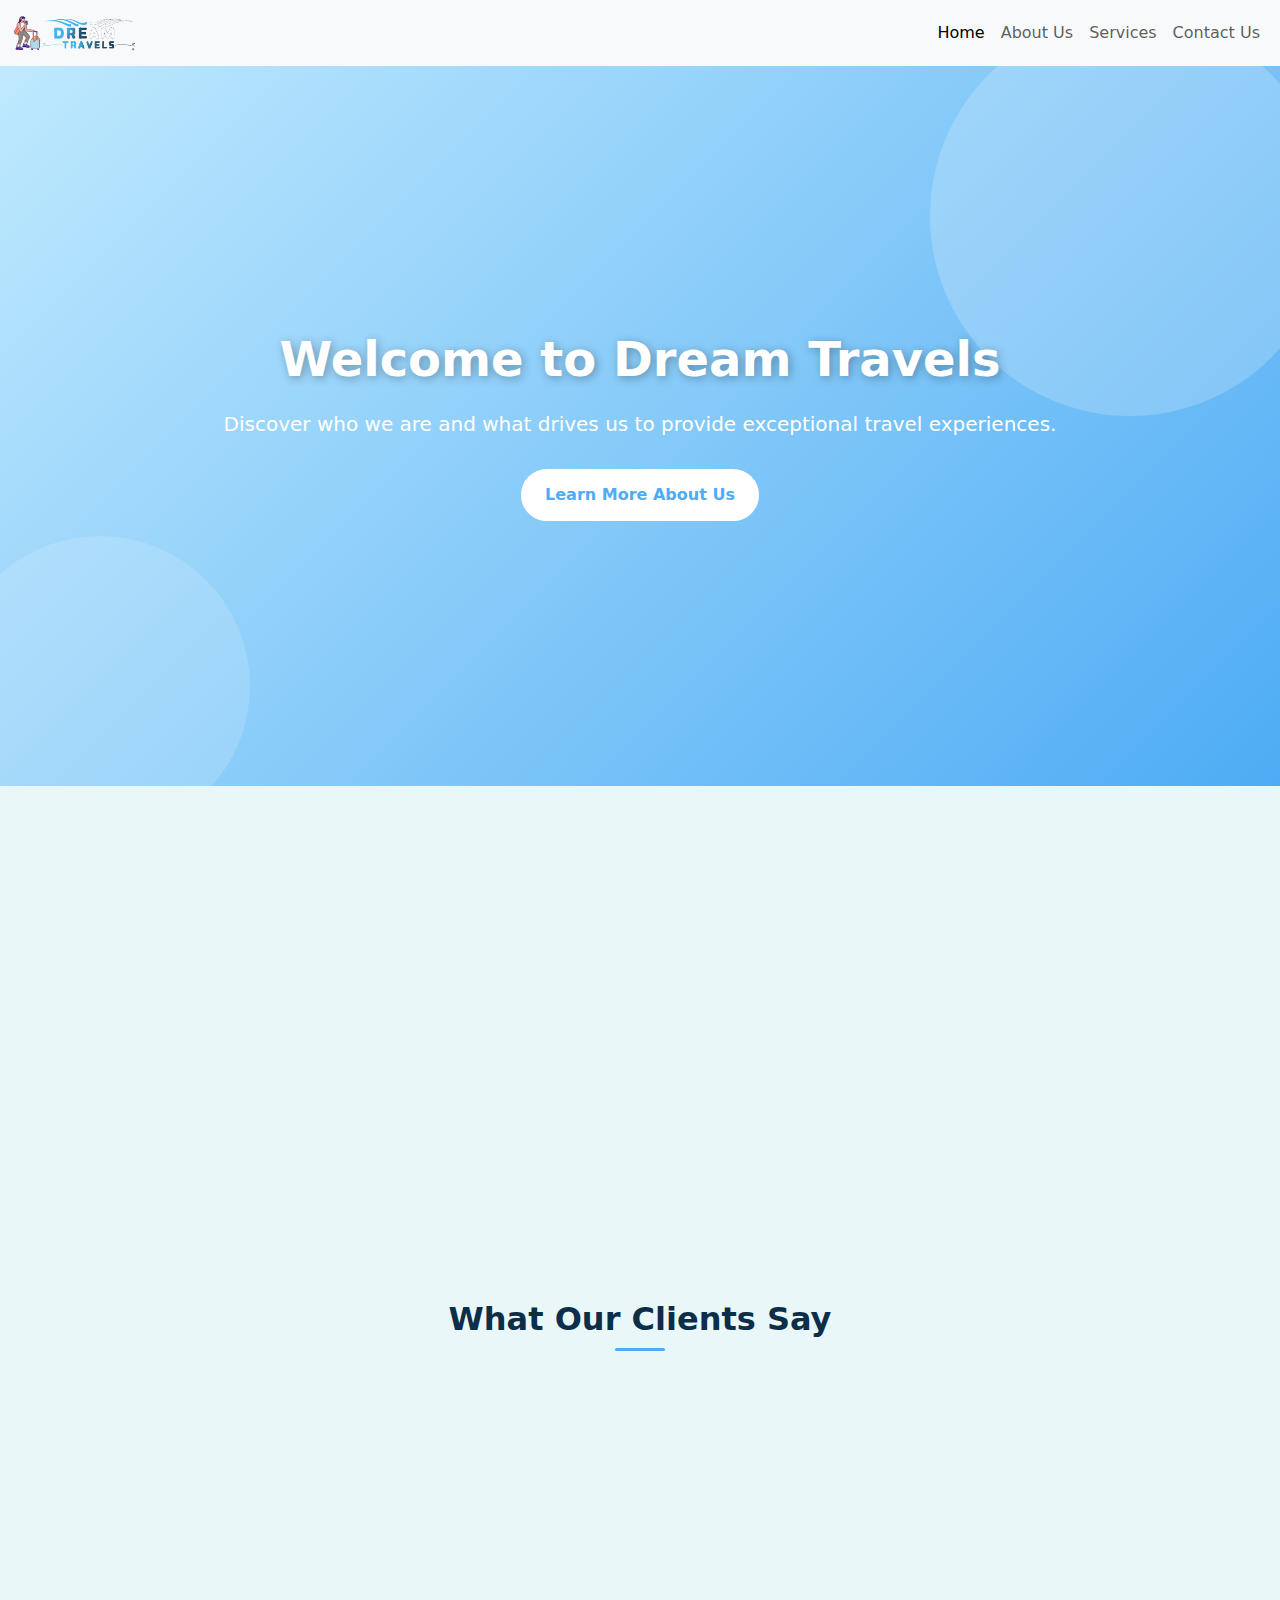
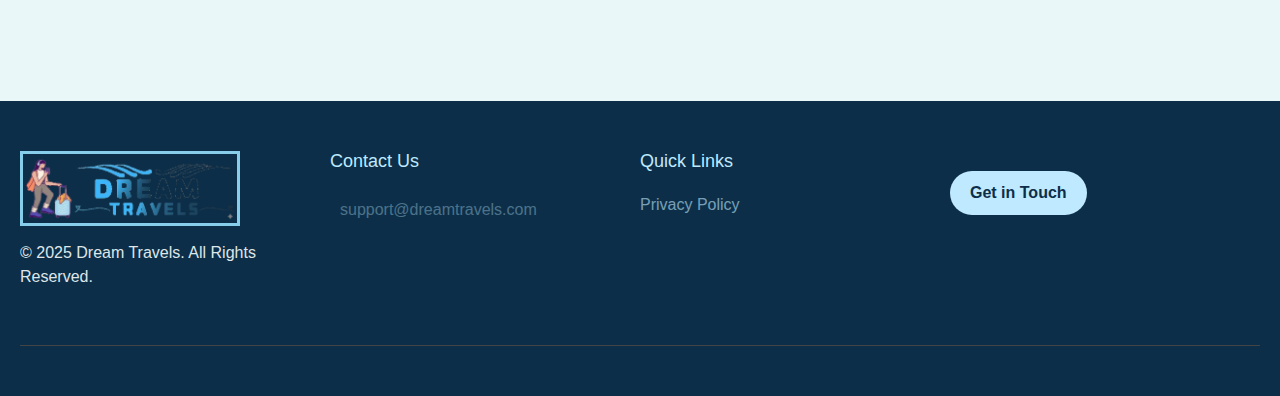
<file: about.html>
<!DOCTYPE html>
<html lang="en">
<head>
    <meta charset="UTF-8">
    <meta name="viewport" content="width=device-width, initial-scale=1.0">

    <!-- Bootstrap-->
    <link href="https://cdn.jsdelivr.net/npm/bootstrap@5.3.0/dist/css/bootstrap.min.css" rel="stylesheet">

    <link rel="stylesheet" href="style.css">

    <title>about</title>

    <!-- Google tag (gtag.js) -->
    <script async src="https://www.googletagmanager.com/gtag/js?id=AW-16757396225">
    </script>
    <script>
      window.dataLayer = window.dataLayer || [];
      function gtag(){dataLayer.push(arguments);}
      gtag('js', new Date());

      gtag('config', 'AW-16757396225');
    </script>

    <style>

/* Call-to-Action Button */
.cta-btn {
  display: inline-block;
  background-color: #ffffff;
  color: #4eacf4;
  font-size: 1rem;
  padding: 10px 20px;
  border: 4px solid #ffffff;
  border-radius: 50px;
  text-decoration: none;
  transition: all 0.3s ease;
  font-weight: bold;
}

.cta-btn:hover {
  background-color: #00dddd00;
  color: #ffffff;
  box-shadow: 0 4px 10px rgba(0, 0, 0, 0.3);
}


/* About Us Section */
.about-us {
  padding: 60px 20px;
  overflow: hidden; /* Prevent content overflow during animations */
}

.about-container {
  display: flex;
  align-items: center;
  justify-content: space-between;
  max-width: 1200px;
  margin: 0 auto;
  flex-wrap: wrap;
  gap: 20px;
}

/* Text Content */
.about-content {
  flex: 1 1 50%;
  max-width: 600px;
  opacity: 0;
  transform: translateX(-50px);
  transition: opacity 1s ease-out, transform 1s ease-out;
}

.about-content h2 {
  text-align: center;
  font-size: 2rem;
  font-weight: bold;
  margin-bottom: 20px;
  color: #0c2e48;
  position: relative;
}

.about-content h2::after {
  content: "";
  display: block;
  width: 50px;
  height: 3px;
  background-color: #4eacf4;
  margin: 10px auto 0;
  border-radius: 5px;
}

.about-content p {
  font-size: 1rem;
  margin-bottom: 15px;
  text-align: justify;
  text-justify: inter-word;
}

/* Image Content */
.about-image {
  flex: 1 1 40%;
  max-width: 500px;
  opacity: 0;
  transform: scale(0.8);
  transition: opacity 1s ease-out, transform 1s ease-out;
}

.about-image img {
  max-width: 100%;
  height: auto;
  border-radius: 10px;
  box-shadow: 0 4px 10px rgba(0, 0, 0, 0.1);
}

/* Active State */
.about-content.active,
.about-image.active {
  opacity: 1;
  transform: translateX(0) scale(1);
}

/* Responsive Design */
@media (max-width: 768px) {
  .about-container {
    flex-direction: column;
    text-align: center;
  }

  .about-image {
    margin-top: 20px;
  }
}

/* Testimonials Section */
.testimonials {
  padding: 60px 20px;
  text-align: center;
}

.testimonial-header h2 {
  font-size: 2rem;
  font-weight: bold;
  color: #0c2e48;
  margin-bottom: 40px;
  position: relative;
}

.testimonial-header h2::after {
  content: "";
  display: block;
  width: 50px;
  height: 3px;
  background-color: #4eacf4;
  margin: 10px auto 0;
  border-radius: 5px;
}


/* Testimonial Container */
.testimonial-container {
  display: flex;
  justify-content: center;
  flex-wrap: wrap;
  gap: 40px;
}

.testimonial-item {
  background-color: #ffffff;
  padding: 30px 40px;
  max-width: 350px;
  min-height: 250px;
  box-shadow: 0 4px 15px rgba(0, 0, 0, 0.1);
  border-radius: 8px;
  transform: translateY(50px);
  opacity: 0;
  animation: fadeInUp 0.8s ease-out forwards;
}

.testimonial-item p {
  font-size: 1rem;
  font-style: italic;
  margin-bottom: 15px;
  color: #555;
}

.testimonial-item h4 {
  font-size: 1.1rem;
  font-weight: bold;
  color: #4eacf4;
  margin-top: 10px;
}

.testimonial-item:nth-child(1) {
  animation-delay: 0.2s;
}

.testimonial-item:nth-child(2) {
  animation-delay: 0.4s;
}

.testimonial-item:nth-child(3) {
  animation-delay: 0.6s;
}

/* Keyframe Animation */
@keyframes fadeInUp {
  from {
    opacity: 0;
    transform: translateY(50px);
  }
  to {
    opacity: 1;
    transform: translateY(0);
  }
}

/* Responsive Design */
@media (max-width: 768px) {
  .testimonial-container {
    flex-direction: column;
    align-items: center;
  }

  .testimonial-item {
    max-width: 90%;
    margin-bottom: 20px;
  }
}


    </style>
</head>
<body>
    <!--Navbar -->
    <nav class="navbar navbar-expand-lg navbar-light bg-light">
        <div class="container-fluid">
            <a class="navbar-brand" href="index.html">
                <img src="img/LOGO.webp" alt="Logo" height="40">
            </a>
            <button class="navbar-toggler" type="button" data-bs-toggle="collapse" data-bs-target="#navbarNav" aria-controls="navbarNav" aria-expanded="false" aria-label="Toggle navigation">
                <span class="navbar-toggler-icon"></span>
            </button>
            <div class="collapse navbar-collapse" id="navbarNav">
                <ul class="navbar-nav ms-auto">
                    <li class="nav-item">
                        <a class="nav-link active" aria-current="page" href="index.html">Home</a>
                    </li>
                    <li class="nav-item">
                        <a class="nav-link" href="about.html">About Us</a>
                    </li>
                    <li class="nav-item">
                        <a class="nav-link" href="service.html">Services</a>
                    </li>
                    <li class="nav-item">
                        <a class="nav-link" href="contact.html">Contact Us</a>
                    </li>
                </ul>
            </div>
        </div>
    </nav> 

    <section class="hero">
      <div class="hero-content">
        <h1>Welcome to Dream Travels</h1>
        <p>Discover who we are and what drives us to provide exceptional travel experiences.</p>
        <a href="#about" class="cta-btn">Learn More About Us</a>
      </div>
    </section>
    
    <section class="about-us">
      <div class="about-container">
        <div class="about-content">
          <h2>About Us</h2>
          <p>At Dream Travels, our goal is to provide you with an unforgettable travel experience. We are dedicated to offering personalized services and expert travel advice to ensure your journey is smooth and enjoyable.</p>
          <p>From exotic destinations to relaxing retreats, our team works tirelessly to craft the perfect itinerary that suits your needs and preferences. Explore the world with confidence and make memories that last a lifetime with us.</p>
        </div>
        <div class="about-image">
          <img src="./img/about.webp" alt="Travel Experience" />
        </div>
      </div>
    </section>

    <section class="testimonials">
      <div class="testimonial-header">
        <h2>What Our Clients Say</h2>
      </div>
      <div class="testimonial-container">
        <div class="testimonial-item">
          <p>"Dream Travels provided an unforgettable experience. Everything was well-organized and exceeded our expectations!"</p>
          <h4>– Sarah Johnson</h4>
        </div>
        <div class="testimonial-item">
          <p>"The team went above and beyond to accommodate our needs. Highly recommend for stress-free travel planning."</p>
          <h4>– Mark Anderson</h4>
        </div>
        <div class="testimonial-item">
          <p>"Amazing service, incredible destinations, and top-notch support from start to finish."</p>
          <h4>– Lisa Walker</h4>
        </div>
      </div>
    </section>
    

    


<!--Footer-->
<footer class="footer">
    <div class="footer-top">
      <div class="footer-logo-section">
        <img src="img/LOGOF.webp" alt="Logo" class="footer-logo">
        <p>&copy; 2025 Dream Travels. All Rights Reserved.</p>
      </div>
  
      <div class="footer-info">
        <h3>Contact Us</h3>
        <!--<p>
          <i class="fas fa-phone"></i>
          <a href="tel:+118007166253">+1 18007166253</a>
        </p>-->
        <p>
          <i class="fas fa-envelope"></i>
          <a href="mailto:support@dreamtravels.com">support@dreamtravels.com</a>
        </p>
        <!--<p>
          <i class="fas fa-map-marker-alt"></i>
          30 N GOULD St Ste R, Sheridan, WY 82801
        </p>-->
      </div>
  
      <div class="footer-links">
        <h3>Quick Links</h3>
        <a href="policy.html">Privacy Policy</a>
      </div>
  
      <div class="footer-cta">
        <a href="getcall.html" class="cta-button">Get in Touch</a>
      </div>
    </div>
  </footer>
</body>
<script src="https://cdn.jsdelivr.net/npm/bootstrap@5.3.0/dist/js/bootstrap.bundle.min.js"></script>
<script>
  document.addEventListener("DOMContentLoaded", () => {
  const aboutSection = document.querySelector(".about-us");
  const aboutContent = document.querySelector(".about-content");
  const aboutImage = document.querySelector(".about-image");

  const onScroll = () => {
    const sectionTop = aboutSection.getBoundingClientRect().top;
    const sectionHeight = aboutSection.offsetHeight;
    const triggerPoint = window.innerHeight - sectionHeight / 4;

    if (sectionTop < triggerPoint) {
      aboutContent.classList.add("active");
      aboutImage.classList.add("active");
    }
  };

  window.addEventListener("scroll", onScroll);
});

</script>
</html>
</file>
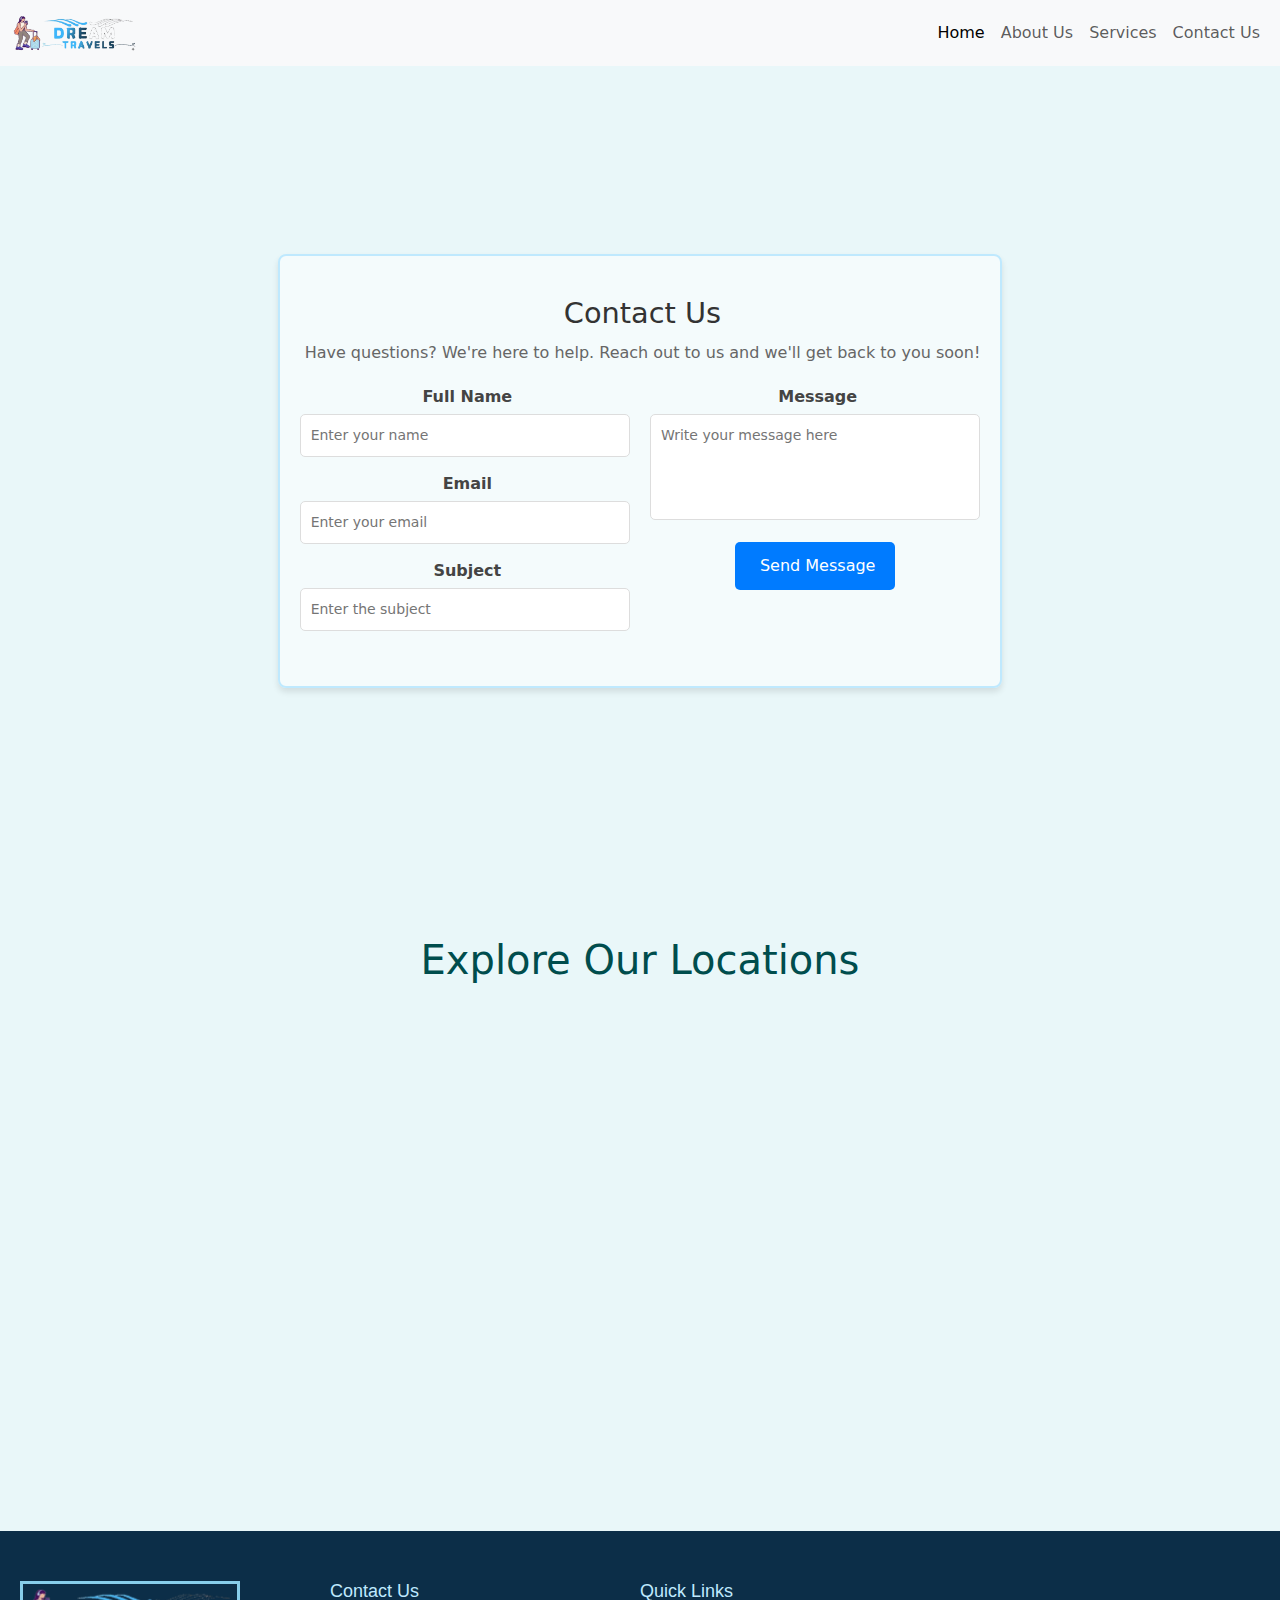
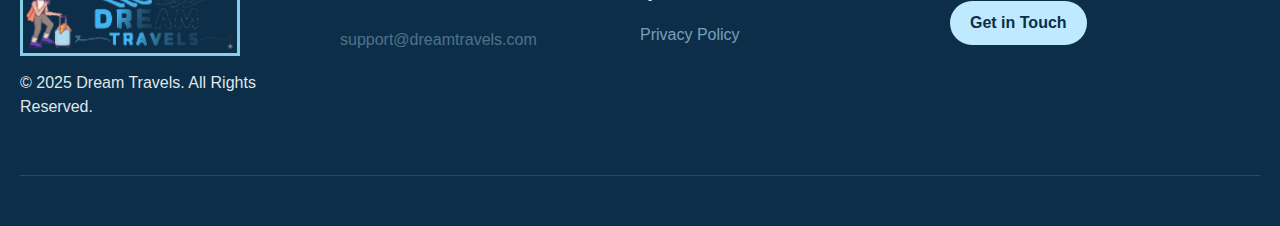
<file: contact.html>
<!DOCTYPE html>
<html lang="en">
<head>
    <meta charset="UTF-8">
    <meta name="viewport" content="width=device-width, initial-scale=1.0">

    <!-- Bootstrap-->
    <link href="https://cdn.jsdelivr.net/npm/bootstrap@5.3.0/dist/css/bootstrap.min.css" rel="stylesheet">

    <link rel="stylesheet" href="style.css">

    <!-- Google tag (gtag.js) -->
    <script async src="https://www.googletagmanager.com/gtag/js?id=AW-16757396225">
    </script>
    <script>
      window.dataLayer = window.dataLayer || [];
      function gtag(){dataLayer.push(arguments);}
      gtag('js', new Date());

      gtag('config', 'AW-16757396225');
    </script>

    <style>
        /* Find Us Section */
.find-us {
  text-align: center;
  padding: 60px 20px;
}

.find-us h2 {
  font-size: 2.5rem;
  color: #004d4d;
  margin-bottom: 30px;
}

.map-container iframe {
  width: 100%;
  max-width: 800px;
  height: 450px;
  border: 0;
  margin: 0 auto;
}

@media (max-width: 768px) {
  .map-container iframe {
    width: 100%;
    height: 300px;
  }
}

    </style>

    <title>contact</title>
</head>
<body>
    <!--Navbar -->
    <nav class="navbar navbar-expand-lg navbar-light bg-light">
        <div class="container-fluid">
            <a class="navbar-brand" href="index.html">
                <img src="img/LOGO.webp" alt="Logo" height="40">
            </a>
            <button class="navbar-toggler" type="button" data-bs-toggle="collapse" data-bs-target="#navbarNav" aria-controls="navbarNav" aria-expanded="false" aria-label="Toggle navigation">
                <span class="navbar-toggler-icon"></span>
            </button>
            <div class="collapse navbar-collapse" id="navbarNav">
                <ul class="navbar-nav ms-auto">
                    <li class="nav-item">
                        <a class="nav-link active" aria-current="page" href="index.html">Home</a>
                    </li>
                    <li class="nav-item">
                        <a class="nav-link" href="about.html">About Us</a>
                    </li>
                    <li class="nav-item">
                        <a class="nav-link" href="service.html">Services</a>
                    </li>
                    <li class="nav-item">
                        <a class="nav-link" href="contact.html">Contact Us</a>
                    </li>
                </ul>
            </div>
        </div>
    </nav> 

        <!--Contact Us-->
        <section class="sky_body">
            <div class="contact-us-section">
                <div class="contact-container">
                    <h3><i class="fas fa-envelope"></i> Contact Us</h3>
                    <p><i class="fas fa-info-circle"></i> Have questions? We're here to help. Reach out to us and we'll get back to you soon!</p>
                    
                    <form class="contact-form home-form" action="message.php" method="POST">
                        <div class="form-left">
                            <div class="form-row">
                                <div class="form-group">
                                    <label for="name"><i class="fas fa-user"></i> Full Name</label>
                                    <input type="text" id="name" name="name" placeholder="Enter your name" required>
                                </div>
                                <div class="form-group">
                                    <label for="email"><i class="fas fa-envelope"></i> Email</label>
                                    <input type="email" id="email" name="email" placeholder="Enter your email" required>
                                </div>
                            </div>
                            
                            <div class="form-row">
                                <div class="form-group">
                                    <label for="subject"><i class="fas fa-tag"></i> Subject</label>
                                    <input type="text" id="subject" name="subject" placeholder="Enter the subject" required>
                                </div>
                            </div>
                        </div>
                        <div class="form-right">
                            <div class="form-row">
                                <div class="form-group">
                                    <label for="message"><i class="fas fa-pencil-alt"></i> Message</label>
                                    <textarea id="message" rows="4" name="message" placeholder="Write your message here" required></textarea>
                                </div>
                            </div>
                
                            <button type="submit" class="submit-btn"><i class="fas fa-paper-plane"></i> Send Message</button>
                        </div>
                    </form>
                </div>
            </div>
        </section>

        <section class="find-us">
            <h2>Explore Our Locations</h2>
            <div class="map-container">
              <!-- Embed a Google Map with a location -->
              <iframe src="https://www.google.com/maps/embed?pb=!1m18!1m12!1m3!1d2436.8433050296557!2d-73.98718808495291!3d40.74881737932762!2m3!1f0!2f0!3f0!3m2!1i1024!2i768!4f13.1!3m3!1m2!1s0x89c259ae85e57d57%3A0x8c85b58252ef86bb!2sEmpire%20State%20Building!5e0!3m2!1sen!2sus!4v1605059141026!5m2!1sen!2sus" 
                      width="600" 
                      height="450" 
                      style="border:0;" 
                      allowfullscreen="" 
                      aria-hidden="false" 
                      tabindex="0">
              </iframe>
            </div>
          </section>

          
    <!--Footer-->

<footer class="footer">
    <div class="footer-top">
      <div class="footer-logo-section">
        <img src="img/LOGOF.webp" alt="Logo" class="footer-logo">
        <p>&copy; 2025 Dream Travels. All Rights Reserved.</p>
      </div>
  
      <div class="footer-info">
        <h3>Contact Us</h3>
        <!--<p>
          <i class="fas fa-phone"></i>
          <a href="tel:+118007166253">+1 18007166253</a>
        </p>-->
        <p>
          <i class="fas fa-envelope"></i>
          <a href="mailto:support@dreamtravels.com">support@dreamtravels.com</a>
        </p>
        <!--<p>
          <i class="fas fa-map-marker-alt"></i>
          30 N GOULD St Ste R, Sheridan, WY 82801
        </p>-->
      </div>
  
      <div class="footer-links">
        <h3>Quick Links</h3>
        <a href="policy.html">Privacy Policy</a>
      </div>
  
      <div class="footer-cta">
        <a href="getcall.html" class="cta-button">Get in Touch</a>
      </div>
    </div>
  </footer>
</body>
<script src="https://cdn.jsdelivr.net/npm/bootstrap@5.3.0/dist/js/bootstrap.bundle.min.js"></script>
</html>
</file>
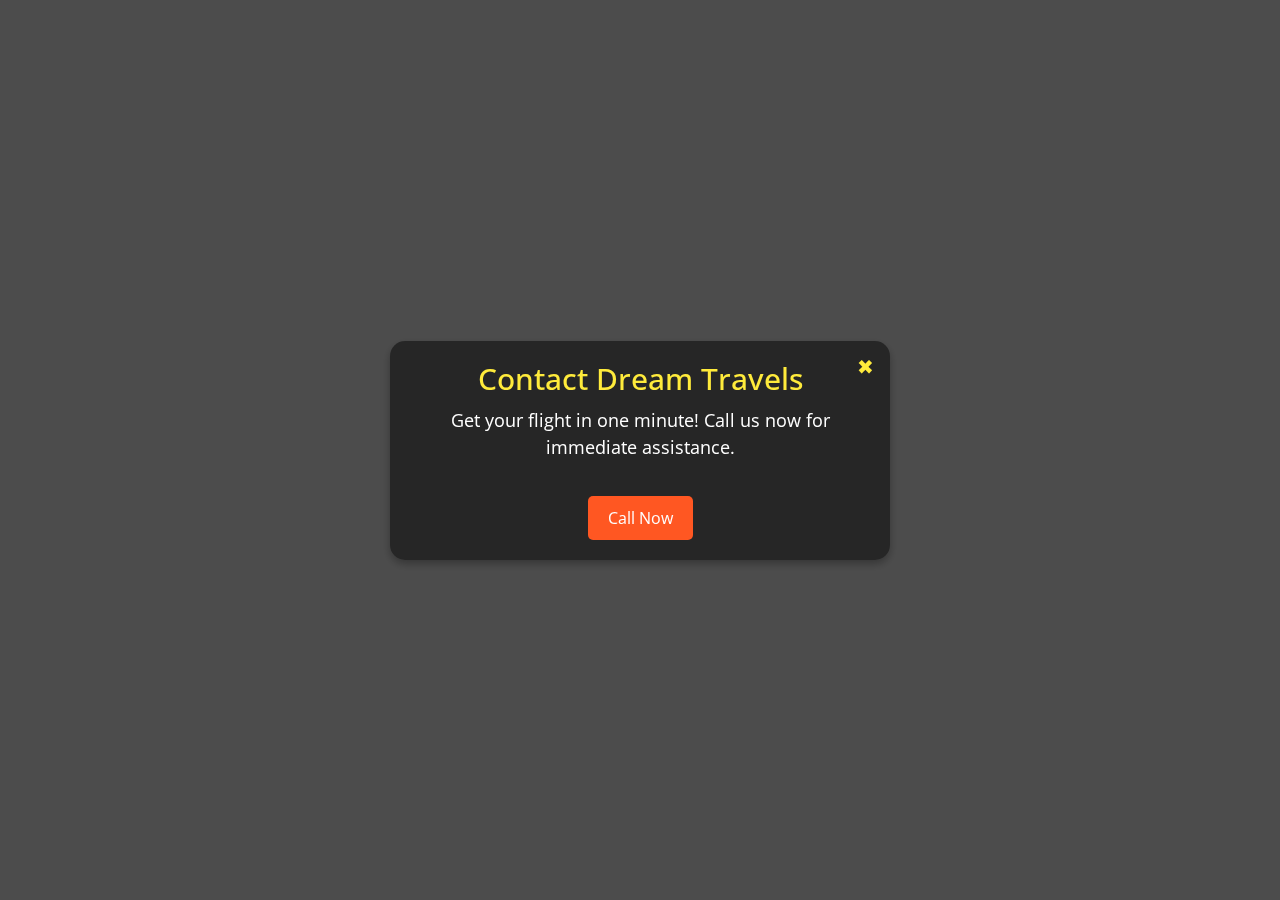
<file: getcall.html>
<!DOCTYPE html>
<html lang="en">
<head>
    <meta charset="UTF-8">
    <meta name="viewport" content="width=device-width, initial-scale=1.0">
    <!-- Google tag (gtag.js) --> <script async src="https://www.googletagmanager.com/gtag/js?id=AW-16757396225"></script> <script> window.dataLayer = window.dataLayer || []; function gtag(){dataLayer.push(arguments);} gtag('js', new Date()); gtag('config', 'AW-16757396225'); </script>
    <title>SkyZen Tours & Travels - Get in Touch</title>
    <!-- Favicon -->
    <link href="img/LOGOF.png" rel="icon">
    <!-- Google Fonts -->
    <link href="https://fonts.googleapis.com/css2?family=Open+Sans:wght@400;700&display=swap" rel="stylesheet">
    <!-- Bootstrap & Font Awesome -->
    <link href="https://stackpath.bootstrapcdn.com/bootstrap/4.4.1/css/bootstrap.min.css" rel="stylesheet">
    <link rel="stylesheet" href="https://cdnjs.cloudflare.com/ajax/libs/font-awesome/6.0.0-beta3/css/all.min.css">
    <script>
  gtag('event', 'conversion', {'send_to': 'AW-16757396225/vmmOCIz3_-4ZEIGmxrY-'});
</script>
    <style>
        body {
            font-family: 'Open Sans', sans-serif;
            margin: 0;
            padding: 0;
            position: relative; /* For positioning the airplanes */
            overflow: hidden; /* Prevent scroll due to animation */
            background-image: url('https://www.bing.com/th/id/OGC.ea456491a6ebd5838753aabd1d0e47c1?pid=1.7&rurl=https%3a%2f%2fcdn.dribbble.com%2fusers%2f846207%2fscreenshots%2f7617197%2fmedia%2fe87a923768846bc12f00539d66e80931.gif&ehk=3%2fKVehzKm%2fYwlUrH4%2bCgJvTqKVBjSB2YsQ29DvKB4Oc%3d'); /* Use your full-size airplane image */
            background-size: cover; /* Cover the entire viewport */
            background-position: center; /* Center the background image */
            background-repeat: no-repeat; /* Prevent image repetition */
            height: 100vh; /* Full viewport height */}
        /* Popup container style */
        #callModal {
            position: fixed;
            top: 0;
            left: 0;
            width: 100%;
            height: 100%;
            background-color: rgba(0, 0, 0, 0.7); /* Dark overlay for full screen */
            display: flex;
            align-items: center;
            justify-content: center;
            z-index: 1000;
            opacity: 1;
            transition: opacity 0.3s ease;
        }

        /* Popup content style with black background */
        .popup-content {
            max-width: 500px;
            padding: 20px;
            position: relative;
            background-size: cover;
            background-position: center;
            border-radius: 15px;
            text-align: center;
            color: #fff;
            box-shadow: 0 4px 8px rgba(0, 0, 0, 0.3);
        }
         /* Add semi-transparent overlay on content */
        .popup-content::before {
            content: "";
            position: absolute;
            top: 0;
            left: 0;
            width: 100%;
            height: 100%;
            background-color: rgba(0, 0, 0, 0.5); /* Dark overlay */
            border-radius: 15px;
            z-index: 1;
        }

        /* Text styling */
        .popup-content h2, .popup-content p, .popup-content a {
            position: relative;
            z-index: 2; /* Bring text above overlay */
        }

        .popup-content h2 {
            font-size: 30px;
            color: #ffeb3b; /* Bright yellow color */
            margin-bottom: 10px;
        }

        .popup-content p {
            font-size: 18px;
            color: #ffffff; /* White text for visibility */
            margin-bottom: 20px;
        }
         /* Close button */
        .close-btn {
            position: absolute;
            top: 10px;
            right: 10px;
            font-size: 20px;
            color: #ffeb3b; /* Bright yellow */
            cursor: pointer;
            background: none;
            border: none;
            z-index: 2;
        }

        /* Register button */
        .register-btn {
            display: inline-block;
            padding: 10px 20px;
            background-color: #ff5722; /* Bright button color */
            color: #ffffff;
            border: none;
            border-radius: 5px;
            font-size: 16px;
            cursor: pointer;
            text-decoration: none;
            margin-top: 15px;
        }

        /* Fade-out animation */
        .fade-out {
            opacity: 3;
        }
    </style>
    </head>

    <body>
        <div id="callModal">
    <div class="popup-content">
        <button class="close-btn" onclick="closePopup()">✖</button>
        <h2>Contact Dream Travels</h2>
        <p>Get your flight in one minute! Call us now for immediate assistance.</p>
        <a href="tel:+1 18007166253" class="register-btn">Call Now</a>
    </div>
</div>

<script>
    // Function to close the popup
    function closePopup() {
        const popup = document.getElementById('callModal');
        popup.classList.add('fade-out');
        setTimeout(() => popup.style.display = 'none', 300); // Hide after animation
    }

    // Auto-show popup on page load
    window.onload = function() {
        document.getElementById('callModal').style.display = 'flex';
    }
</script>
    
</body>
</html>
</file>
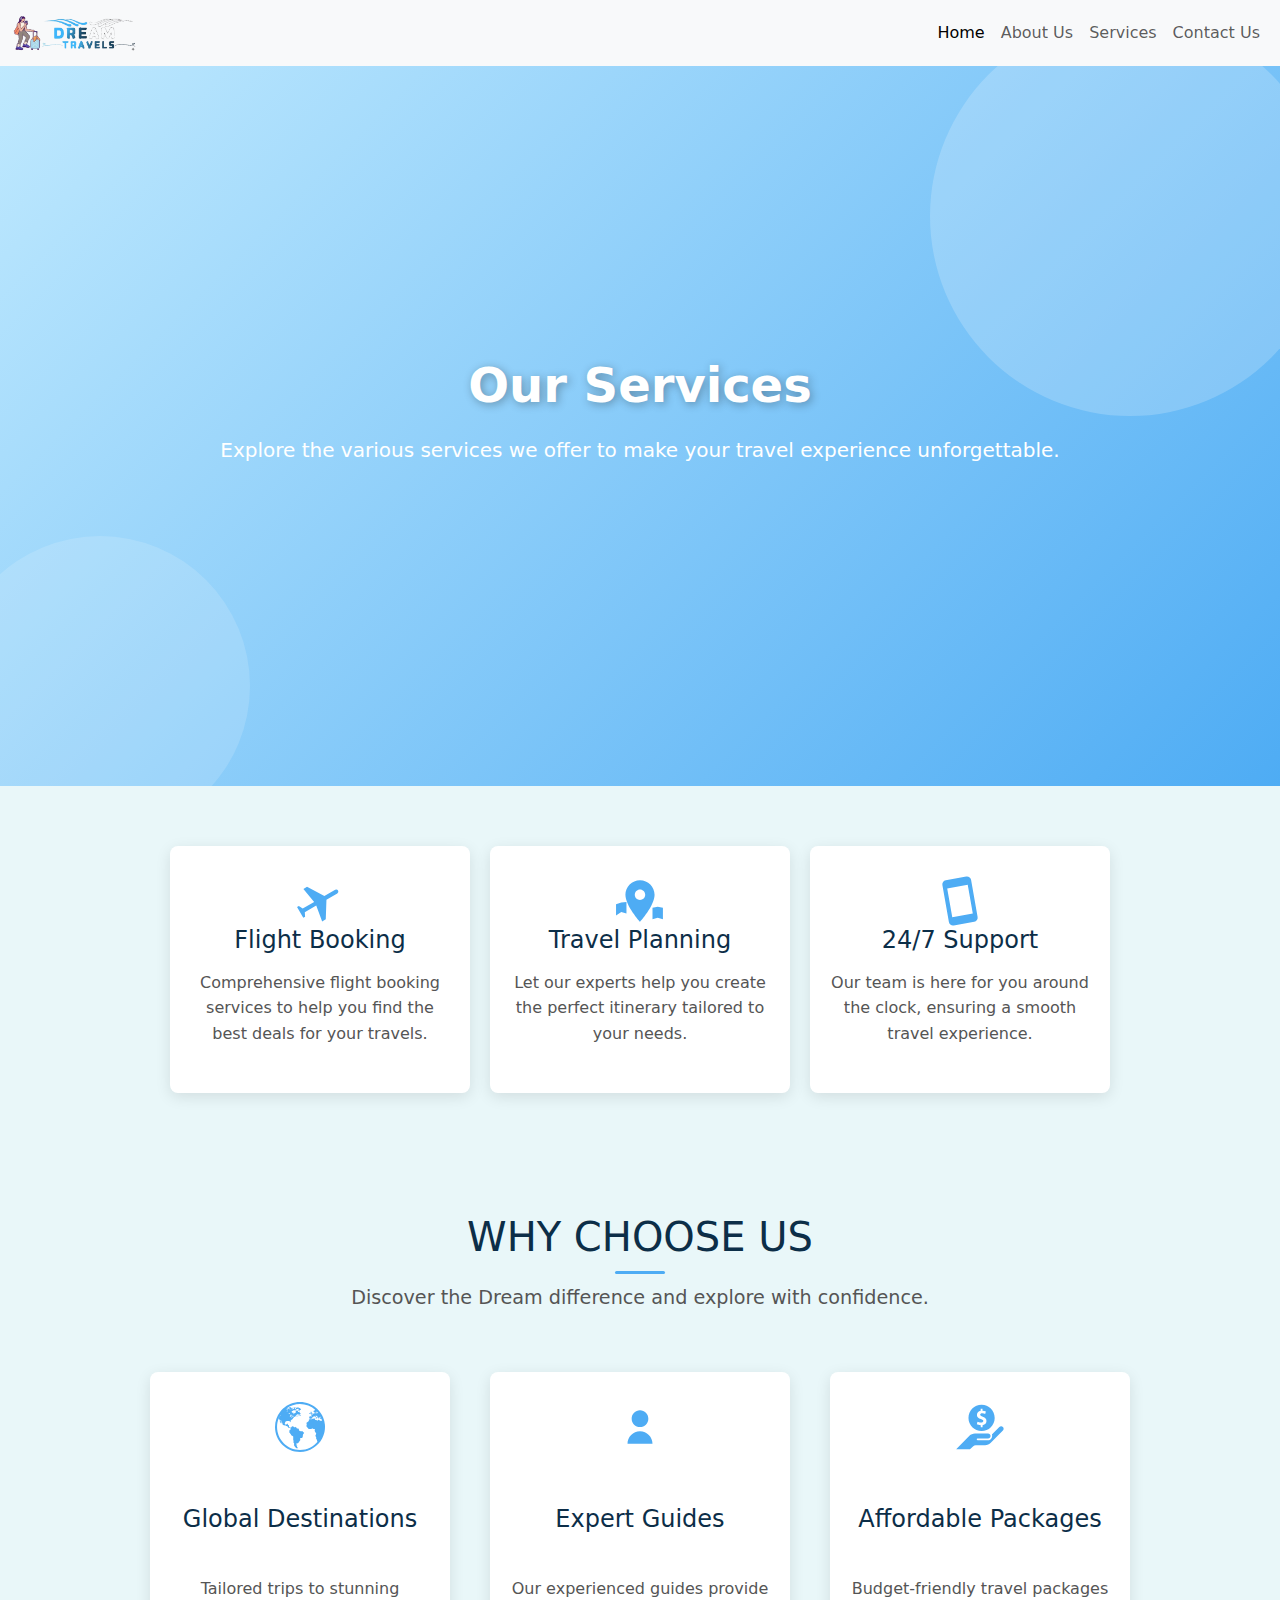
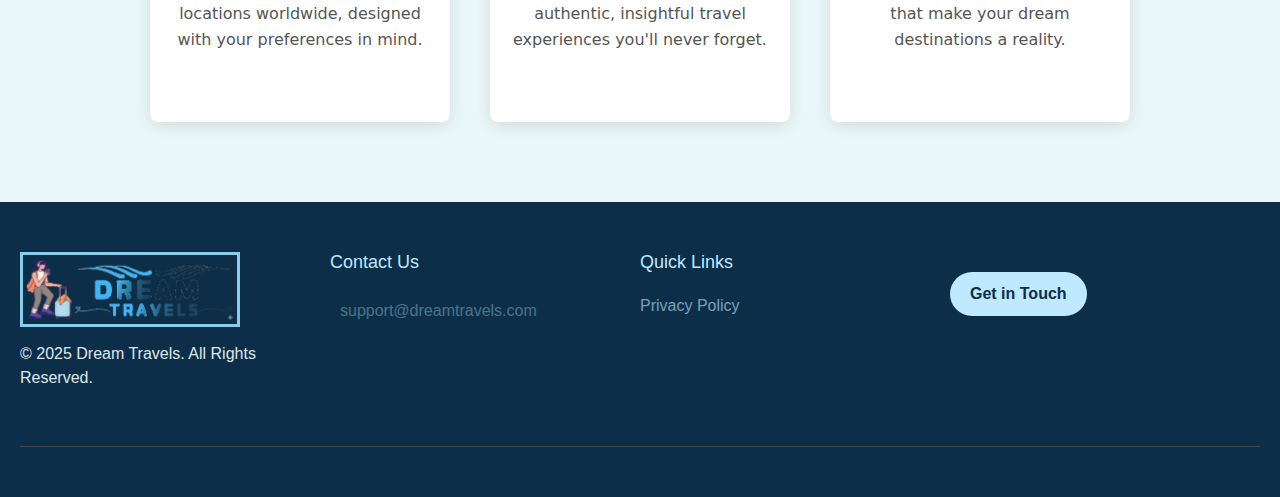
<file: service.html>
<!DOCTYPE html>
<html lang="en">
<head>
    <meta charset="UTF-8">
    <meta name="viewport" content="width=device-width, initial-scale=1.0">

    <!-- Bootstrap-->
    <link href="https://cdn.jsdelivr.net/npm/bootstrap@5.3.0/dist/css/bootstrap.min.css" rel="stylesheet">
    
    <link rel="stylesheet" href="style.css">
    <title>service</title>

    <!-- Google tag (gtag.js) -->
    <script async src="https://www.googletagmanager.com/gtag/js?id=AW-16757396225">
    </script>
    <script>
      window.dataLayer = window.dataLayer || [];
      function gtag(){dataLayer.push(arguments);}
      gtag('js', new Date());

      gtag('config', 'AW-16757396225');
    </script>

    <style>
      /* Services Section */
.services {
  padding: 60px 20px;
  text-align: center;
}

.service-container {
  display: flex;
  justify-content: center;
  gap: 20px;
  flex-wrap: wrap;
  max-width: 1200px;
  margin: 0 auto;
}

.service-card {
  background-color: #ffffff;
  box-shadow: 0 4px 15px rgba(0, 0, 0, 0.1);
  border-radius: 8px;
  padding: 30px 20px;
  width: 300px;
  transition: transform 0.3s ease, box-shadow 0.3s ease;
}

.service-card h3 {
  font-size: 1.5rem;
  color: #0c2e48;
  margin-bottom: 15px;
}

.service-card p {
  font-size: 1rem;
  color: #555;
  line-height: 1.6;
}

.service-card:hover {
  transform: translateY(-10px);
  box-shadow: 0 6px 20px rgba(0, 0, 0, 0.2);
}

/* Responsive Design */
@media (max-width: 768px) {
  .service-container {
    flex-direction: column;
    align-items: center;
  }

  .service-card {
    width: 90%;
    margin-bottom: 20px;
  }
}

/* Why Choose Us Section */
.why-choose-us {
  text-align: center;
  padding: 60px 20px;
}

.why-choose-us h2 {
  font-size: 2.5rem;
  color: #0c2e48;
  margin-bottom: 10px;
  position: relative;
}

.why-choose-us h2::after {
  content: "";
  display: block;
  width: 50px;
  height: 3px;
  background-color: #4eacf4;
  margin: 10px auto 0;
  border-radius: 5px;
}

.why-choose-us p {
  font-size: 1.2rem;
  color: #555;
  margin-bottom: 40px;
}

.card-section{
  display: flex;
  justify-content: center;
}
.choice-card {
  display: inline-block;
  background-color: #ffffff;
  box-shadow: 0 4px 15px rgba(0, 0, 0, 0.1);
  border-radius: 8px;
  width: 300px;
  height: 350px; /* Fixed height */
  padding: 30px 20px;
  margin: 20px;
  text-align: center;
  transition: transform 0.3s ease, box-shadow 0.3s ease;
  display: flex;
  flex-direction: column;
  justify-content: space-between; /* Ensures content is spaced evenly */
}

.choice-card .icon {
  margin-bottom: 20px;
}

.choice-card .icon svg {
  width: 50px;
  height: 50px;
  fill: #4eacf4;
}

.choice-card h5 {
  font-size: 1.5rem;
  color: #0c2e48;
  margin-bottom: 10px;
}

.choice-card p {
  font-size: 1rem;
  color: #555;
  line-height: 1.6;
}

.choice-card:hover {
  transform: translateY(-10px);
  box-shadow: 0 6px 20px rgba(0, 0, 0, 0.2);
}

/* Responsive Design */
@media (max-width: 768px) {
  .choice-card {
    width: 90%;
    margin-bottom: 20px;
  }
  .card-section{
    flex-direction: column;
  }
}



    </style>

</head>
<body>
    <!--Navbar -->
    <nav class="navbar navbar-expand-lg navbar-light bg-light">
        <div class="container-fluid">
            <a class="navbar-brand" href="index.html">
                <img src="img/LOGO.webp" alt="Logo" height="40">
            </a>
            <button class="navbar-toggler" type="button" data-bs-toggle="collapse" data-bs-target="#navbarNav" aria-controls="navbarNav" aria-expanded="false" aria-label="Toggle navigation">
                <span class="navbar-toggler-icon"></span>
            </button>
            <div class="collapse navbar-collapse" id="navbarNav">
                <ul class="navbar-nav ms-auto">
                    <li class="nav-item">
                        <a class="nav-link active" aria-current="page" href="index.html">Home</a>
                    </li>
                    <li class="nav-item">
                        <a class="nav-link" href="about.html">About Us</a>
                    </li>
                    <li class="nav-item">
                        <a class="nav-link" href="service.html">Services</a>
                    </li>
                    <li class="nav-item">
                        <a class="nav-link" href="contact.html">Contact Us</a>
                    </li>
                </ul>
            </div>
        </div>
    </nav> 
    <section class="hero">
      <div class="hero-content">
        <h1>Our Services</h1>
        <p>Explore the various services we offer to make your travel experience unforgettable.</p>
      </div>
    </section>

    <section class="services">
      <div class="service-container">
        <div class="service-card">
          <div class="service-icon">
            <!-- Airplane Icon -->
            <svg style="transform: rotate(60deg);" xmlns="http://www.w3.org/2000/svg" viewBox="0 0 24 24" fill="#4eacf4" width="50" height="50">
              <path d="M21 16v-2l-8-5V3a1 1 0 0 0-2 0v6l-8 5v2l8-1.333V21l-2 1v1h6v-1l-2-1v-6.333L21 16z"/>
            </svg>            
          </div>
          <h3>Flight Booking</h3>
          <p>Comprehensive flight booking services to help you find the best deals for your travels.</p>
        </div>
        <div class="service-card">
          <div class="service-icon">
            <!-- Map with Pin Icon -->
            <svg xmlns="http://www.w3.org/2000/svg" viewBox="0 0 24 24" fill="#4eacf4" width="50" height="50">
              <path d="M12 2c3.87 0 7 3.13 7 7 0 5.25-7 13-7 13s-7-7.75-7-13c0-3.87 3.13-7 7-7zm0 9.5c1.38 0 2.5-1.12 2.5-2.5S13.38 6.5 12 6.5 9.5 7.62 9.5 9s1.12 2.5 2.5 2.5zm8.5 3.25L18 15.25v5.5l2.5-.75 2.5.75v-5.5zM3 12.75l-2.5.75v5.5L3 17.25l2.5.75v-5.5z"/>
            </svg>
          </div>
          <h3>Travel Planning</h3>
          <p>Let our experts help you create the perfect itinerary tailored to your needs.</p>
        </div>
        <div class="service-card">
          <div class="service-icon">
            <!-- Cellphone Icon -->
            <svg style="transform: rotate(-10deg);" xmlns="http://www.w3.org/2000/svg" viewBox="0 0 24 24" fill="#4eacf4" width="50" height="50">
              <path d="M17 1H7c-1.1 0-2 .9-2 2v18c0 1.1.9 2 2 2h10c1.1 0 2-.9 2-2V3c0-1.1-.9-2-2-2zm0 18H7V5h10v14z"/>
            </svg>
          </div>
          <h3>24/7 Support</h3>
          <p>Our team is here for you around the clock, ensuring a smooth travel experience.</p>
        </div>
      </div>
    </section>

    <section class="why-choose-us">
      <h2>WHY CHOOSE US</h2>
      <p>Discover the Dream difference and explore with confidence.</p>

      <div class="card-section">
        
        <div class="choice-card">
          <div class="icon">
            <!-- Global Destinations Icon -->
            <svg fill="#000000" version="1.1" id="Capa_1" xmlns="http://www.w3.org/2000/svg" xmlns:xlink="http://www.w3.org/1999/xlink" 
            width="800px" height="800px" viewBox="0 0 48.625 48.625"
            xml:space="preserve">
         <g>
           <g>
             <polygon points="35.432,10.815 35.479,11.176 34.938,11.288 34.866,12.057 35.514,12.057 36.376,11.974 36.821,11.445 
               36.348,11.261 36.089,10.963 35.7,10.333 35.514,9.442 34.783,9.591 34.578,9.905 34.578,10.259 34.93,10.5 		"/>
             <polygon points="34.809,11.111 34.848,10.629 34.419,10.444 33.819,10.583 33.374,11.297 33.374,11.76 33.893,11.76 		"/>
             <path d="M22.459,13.158l-0.132,0.34h-0.639v0.33h0.152c0,0,0.009,0.07,0.022,0.162l0.392-0.033l0.245-0.152l0.064-0.307
               l0.317-0.027l0.125-0.258l-0.291-0.06L22.459,13.158z"/>
             <polygon points="20.812,13.757 20.787,14.08 21.25,14.041 21.298,13.717 21.02,13.498 		"/>
             <path d="M48.619,24.061c-0.007-0.711-0.043-1.417-0.11-2.112c-0.225-2.317-0.779-4.538-1.609-6.62
               c-0.062-0.155-0.119-0.312-0.185-0.465c-1.106-2.613-2.659-4.992-4.56-7.045c-0.125-0.134-0.252-0.266-0.379-0.396
               c-0.359-0.373-0.728-0.737-1.11-1.086C36.344,2.402,30.604,0,24.312,0C17.967,0,12.186,2.445,7.852,6.44
               C6.842,7.371,5.914,8.387,5.072,9.475C1.896,13.583,0,18.729,0,24.312c0,13.407,10.907,24.313,24.313,24.313
               c9.43,0,17.617-5.4,21.647-13.268c0.862-1.682,1.533-3.475,1.985-5.354c0.115-0.477,0.214-0.956,0.3-1.441
               c0.245-1.381,0.379-2.801,0.379-4.25C48.625,24.228,48.62,24.145,48.619,24.061z M44.043,14.344l0.141-0.158
               c0.185,0.359,0.358,0.724,0.523,1.094l-0.23-0.009l-0.434,0.06V14.344z M40.53,10.102l0.004-1.086
               c0.382,0.405,0.75,0.822,1.102,1.254l-0.438,0.652l-1.531-0.014l-0.096-0.319L40.53,10.102z M11.202,7.403V7.362h0.487
               l0.042-0.167h0.797v0.348l-0.229,0.306h-1.098L11.202,7.403L11.202,7.403z M11.98,8.488c0,0,0.487-0.083,0.529-0.083
               s0,0.486,0,0.486L11.411,8.96l-0.209-0.25L11.98,8.488z M45.592,18.139h-1.779l-1.084-0.807l-1.141,0.111v0.696h-0.361
               l-0.39-0.278l-1.976-0.501v-1.28l-2.504,0.195l-0.776,0.417h-0.994L34.1,16.643l-1.207,0.67v1.261l-2.467,1.78l0.205,0.76h0.5
               L31,21.838l-0.352,0.129l-0.019,1.892l2.132,2.428h0.928l0.056-0.148h1.668l0.481-0.445h0.946l0.519,0.52l1.41,0.146l-0.187,1.875
               l1.565,2.763l-0.824,1.575l0.056,0.742l0.649,0.647v1.784l0.852,1.146v1.482h0.736c-4.096,5.029-10.33,8.25-17.305,8.25
               C12.009,46.625,2,36.615,2,24.312c0-3.097,0.636-6.049,1.781-8.732v-0.696l0.798-0.969c0.277-0.523,0.574-1.033,0.891-1.53
               l0.036,0.405l-0.926,1.125c-0.287,0.542-0.555,1.096-0.798,1.665v1.27l0.927,0.446v1.765l0.889,1.517l0.723,0.111l0.093-0.52
               l-0.853-1.316l-0.167-1.279h0.5l0.211,1.316l1.233,1.799L7.02,21.27l0.784,1.199l1.947,0.482v-0.315l0.779,0.111l-0.074,0.556
               l0.612,0.112l0.945,0.258l1.335,1.521l1.705,0.129l0.167,1.391l-1.167,0.816l-0.055,1.242l-0.167,0.76l1.688,2.113l0.129,0.724
               c0,0,0.612,0.166,0.687,0.166c0.074,0,1.372,0.983,1.372,0.983v3.819l0.463,0.13l-0.315,1.762l0.779,1.039l-0.144,1.746
               l1.029,1.809l1.321,1.154l1.328,0.024l0.13-0.427l-0.976-0.822l0.056-0.408l0.175-0.5l0.037-0.51l-0.66-0.02l-0.333-0.418
               l0.548-0.527l0.074-0.398l-0.612-0.175l0.036-0.37l0.872-0.132l1.326-0.637l0.445-0.816l1.391-1.78l-0.316-1.392l0.427-0.741
               l1.279,0.039l0.861-0.682l0.278-2.686l0.955-1.213l0.167-0.779l-0.871-0.279l-0.575-0.943l-1.965-0.02l-1.558-0.594l-0.074-1.111
               l-0.52-0.909l-1.409-0.021l-0.814-1.278l-0.723-0.353l-0.037,0.39l-1.316,0.078l-0.482-0.671l-1.373-0.279l-1.131,1.307
               l-1.78-0.302l-0.129-2.006l-1.299-0.222l0.521-0.984l-0.149-0.565l-1.707,1.141l-1.074-0.131L9.48,21.016l0.234-0.865l0.592-1.091
               l1.363-0.69l2.632-0.001l-0.007,0.803l0.946,0.44l-0.075-1.372l0.682-0.686l1.376-0.904l0.094-0.636l1.372-1.428l1.459-0.808
               l-0.129-0.106l0.988-0.93l0.362,0.096l0.166,0.208l0.375-0.416l0.092-0.041l-0.411-0.058l-0.417-0.139v-0.4l0.221-0.181h0.487
               l0.223,0.098l0.193,0.39l0.236-0.036v-0.034l0.068,0.023l0.684-0.105l0.097-0.334l0.39,0.098v0.362l-0.362,0.249h0.001
               l0.053,0.397l1.239,0.382c0,0,0.001,0.005,0.003,0.015l0.285-0.024l0.019-0.537l-0.982-0.447l-0.056-0.258l0.815-0.278l0.036-0.78
               l-0.852-0.519l-0.056-1.315l-1.168,0.574h-0.426l0.112-1.001l-1.59-0.375l-0.658,0.497v1.516l-1.183,0.375l-0.474,0.988
               l-0.514,0.083v-1.264l-1.112-0.154l-0.556-0.362l-0.224-0.819l1.989-1.164l0.973-0.296l0.098,0.654l0.542-0.028l0.042-0.329
               l0.567-0.081l0.01-0.115l-0.244-0.101l-0.056-0.348l0.697-0.059l0.421-0.438l0.023-0.032l0.005,0.002l0.128-0.132l1.465-0.185
               l0.648,0.55l-1.699,0.905l2.162,0.51l0.28-0.723h0.945l0.334-0.63l-0.668-0.167V6.212L22.69,5.284l-1.446,0.167l-0.816,0.427
               l0.056,1.038l-0.853-0.13L19.5,6.212l0.817-0.742l-1.483-0.074l-0.426,0.129l-0.185,0.5l0.556,0.094l-0.111,0.556l-0.945,0.056
               l-0.148,0.37l-1.371,0.038c0,0-0.038-0.778-0.093-0.778c-0.055,0,1.075-0.019,1.075-0.019l0.817-0.798l-0.446-0.223l-0.593,0.576
               l-0.984-0.056l-0.593-0.816h-1.261L12.81,6.008h1.206l0.11,0.353l-0.313,0.291l1.335,0.037l0.204,0.482l-1.503-0.056l-0.073-0.371
               L12.831,6.54L12.33,6.262l-1.125,0.009C14.888,3.588,19.417,2,24.312,2c5.642,0,10.797,2.109,14.73,5.574l-0.265,0.474
               l-1.029,0.403l-0.434,0.471l0.1,0.549l0.531,0.074l0.32,0.8l0.916-0.369l0.151,1.07h-0.276l-0.752-0.111l-0.834,0.14l-0.807,1.14
               l-1.154,0.181l-0.167,0.988l0.487,0.115l-0.141,0.635l-1.146-0.23l-1.051,0.23l-0.223,0.585l0.182,1.228l0.617,0.289l1.035-0.006
               l0.699-0.063l0.213-0.556l1.092-1.419l0.719,0.147l0.708-0.64l0.132,0.5l1.742,1.175l-0.213,0.286l-0.785-0.042l0.302,0.428
               l0.483,0.106l0.566-0.236l-0.012-0.682l0.251-0.126l-0.202-0.214l-1.162-0.648l-0.306-0.861h0.966l0.309,0.306l0.832,0.717
               l0.035,0.867l0.862,0.918l0.321-1.258l0.597-0.326l0.112,1.029l0.583,0.64l1.163-0.02c0.225,0.579,0.427,1.168,0.604,1.769
               L45.592,18.139z M13.261,11.046l0.584-0.278l0.528,0.126l-0.182,0.709l-0.57,0.181L13.261,11.046z M16.36,12.715v0.459h-1.334
               l-0.5-0.139l0.125-0.32l0.641-0.265h0.876v0.265H16.36z M16.974,13.355V13.8l-0.334,0.215l-0.416,0.077c0,0,0-0.667,0-0.737
               H16.974z M16.598,13.174v-0.529l0.459,0.418L16.598,13.174z M16.807,14.244v0.433l-0.319,0.32h-0.709l0.111-0.486l0.335-0.029
               l0.069-0.167L16.807,14.244z M15.041,13.355h0.737l-0.945,1.321l-0.39-0.209l0.084-0.556L15.041,13.355z M18.059,14.092v0.432
               H17.35l-0.194-0.28v-0.402h0.056L18.059,14.092z M17.404,13.498l0.202-0.212l0.341,0.212l-0.273,0.225L17.404,13.498z
                M45.954,19.265l0.07-0.082c0.029,0.126,0.06,0.252,0.088,0.38L45.954,19.265z"/>
             <path d="M3.782,14.884v0.696c0.243-0.568,0.511-1.122,0.798-1.665L3.782,14.884z"/>
           </g>
         </g>
         </svg>
          </div>
          <h5>Global Destinations</h5>
          <p>Tailored trips to stunning locations worldwide, designed with your preferences in mind.</p>
        </div>
        
        <div class="choice-card">
          <div class="icon">
            <!-- Expert Guides Icon -->
            <svg xmlns="http://www.w3.org/2000/svg" viewBox="0 0 24 24" fill="#00aaaa" width="40" height="40">
              <path d="M12 12c2.21 0 4-1.79 4-4S14.21 4 12 4 8 5.79 8 8s1.79 4 4 4zm0 2c-3.31 0-6 2.69-6 6h12c0-3.31-2.69-6-6-6z"/>
            </svg>
          </div>
          <h5>Expert Guides</h5>
          <p>Our experienced guides provide authentic, insightful travel experiences you'll never forget.</p>
        </div>
        
        <div class="choice-card">
          <div class="icon">
            <!-- Affordable Packages Icon -->
            <svg fill="#000000" height="800px" width="800px" version="1.2" baseProfile="tiny" id="inventory"
              xmlns="http://www.w3.org/2000/svg" xmlns:xlink="http://www.w3.org/1999/xlink"  viewBox="0 0 256 230"
              xml:space="preserve">
            <path d="M245.2,133.4l-62,62c-7.2,7.5-18,12.8-29.4,12.8h-46.6c-5.9,0-11.2,2.3-15.1,6.2L76.6,229H6l67.9-68.8l-0.1-0.1
              c7.2-7.2,17.3-11.7,28.4-11.8h67c7.1,0,12.8,5.7,12.8,12.8c0,7.1-5.7,12.8-12.8,12.8h-54c-2.3-0.2-4.2,1.7-4.2,4.2s1.9,4.3,4.3,4.3
              h53.7c5.7,0.2,11.1-2.2,15.1-6.2c4-4,6.2-9.5,6.2-15.1c0.2-2.6-0.5-5.4-1.4-7.8l38.1-38.1c5.1-5.1,13.1-5.1,18.1-0.2
              C250.3,120.1,250.2,128.4,245.2,133.4z M69,69c0-37.2,29.8-67.4,67-67.4c37.2,0,67.2,30,67.2,67.2S173.1,136,136.1,136
              C99.1,136,69,106,69,69z M144.9,84.5c0,4.6-3.8,8-11.5,8c-7.2,0-13.9-2.5-18.2-4.6l-3.4,13.6c3.9,2.2,12,4.3,20,4.3V116h9.3v-10.5
              c13.6-3,20-11.1,20-21.6s-5.9-17-18.6-21.6C133.3,58.5,129,56.7,129,52c0-3.4,3.7-6.8,10.5-6.8c6.8,0,11.8,2.1,14.9,3.4l3.8-13.3
              c-4.1-2.2-9.7-3.8-17.4-3.8V21.1h-9.3v11.1c-12.4,2.5-19.2,10.5-19.2,20.8c0,11.1,7.7,17.3,20,21.6C141.2,78,144.9,79.9,144.9,84.5z
              "/>
            </svg>

          </div>
          <h5>Affordable Packages</h5>
          <p>Budget-friendly travel packages that make your dream destinations a reality.</p>
        </div>
        
      </div>
    </section>    

    <!--Footer-->
<footer class="footer">
    <div class="footer-top">
      <div class="footer-logo-section">
        <img src="img/LOGOF.webp" alt="Logo" class="footer-logo">
        <p>&copy; 2025 Dream Travels. All Rights Reserved.</p>
      </div>
  
      <div class="footer-info">
        <h3>Contact Us</h3>
        <!--<p>
          <i class="fas fa-phone"></i>
          <a href="tel:+118007166253">+1 18007166253</a>
        </p>-->
        <p>
          <i class="fas fa-envelope"></i>
          <a href="mailto:support@dreamtravels.com">support@dreamtravels.com</a>
        </p>
        <!--<p>
          <i class="fas fa-map-marker-alt"></i>
          30 N GOULD St Ste R, Sheridan, WY 82801
        </p>-->
      </div>
  
      <div class="footer-links">
        <h3>Quick Links</h3>
        <a href="policy.html">Privacy Policy</a>
      </div>
  
      <div class="footer-cta">
        <a href="getcall.html" class="cta-button">Get in Touch</a>
      </div>
    </div>
  </footer>
</body>
<script src="https://cdn.jsdelivr.net/npm/bootstrap@5.3.0/dist/js/bootstrap.bundle.min.js"></script>
</html>
</file>
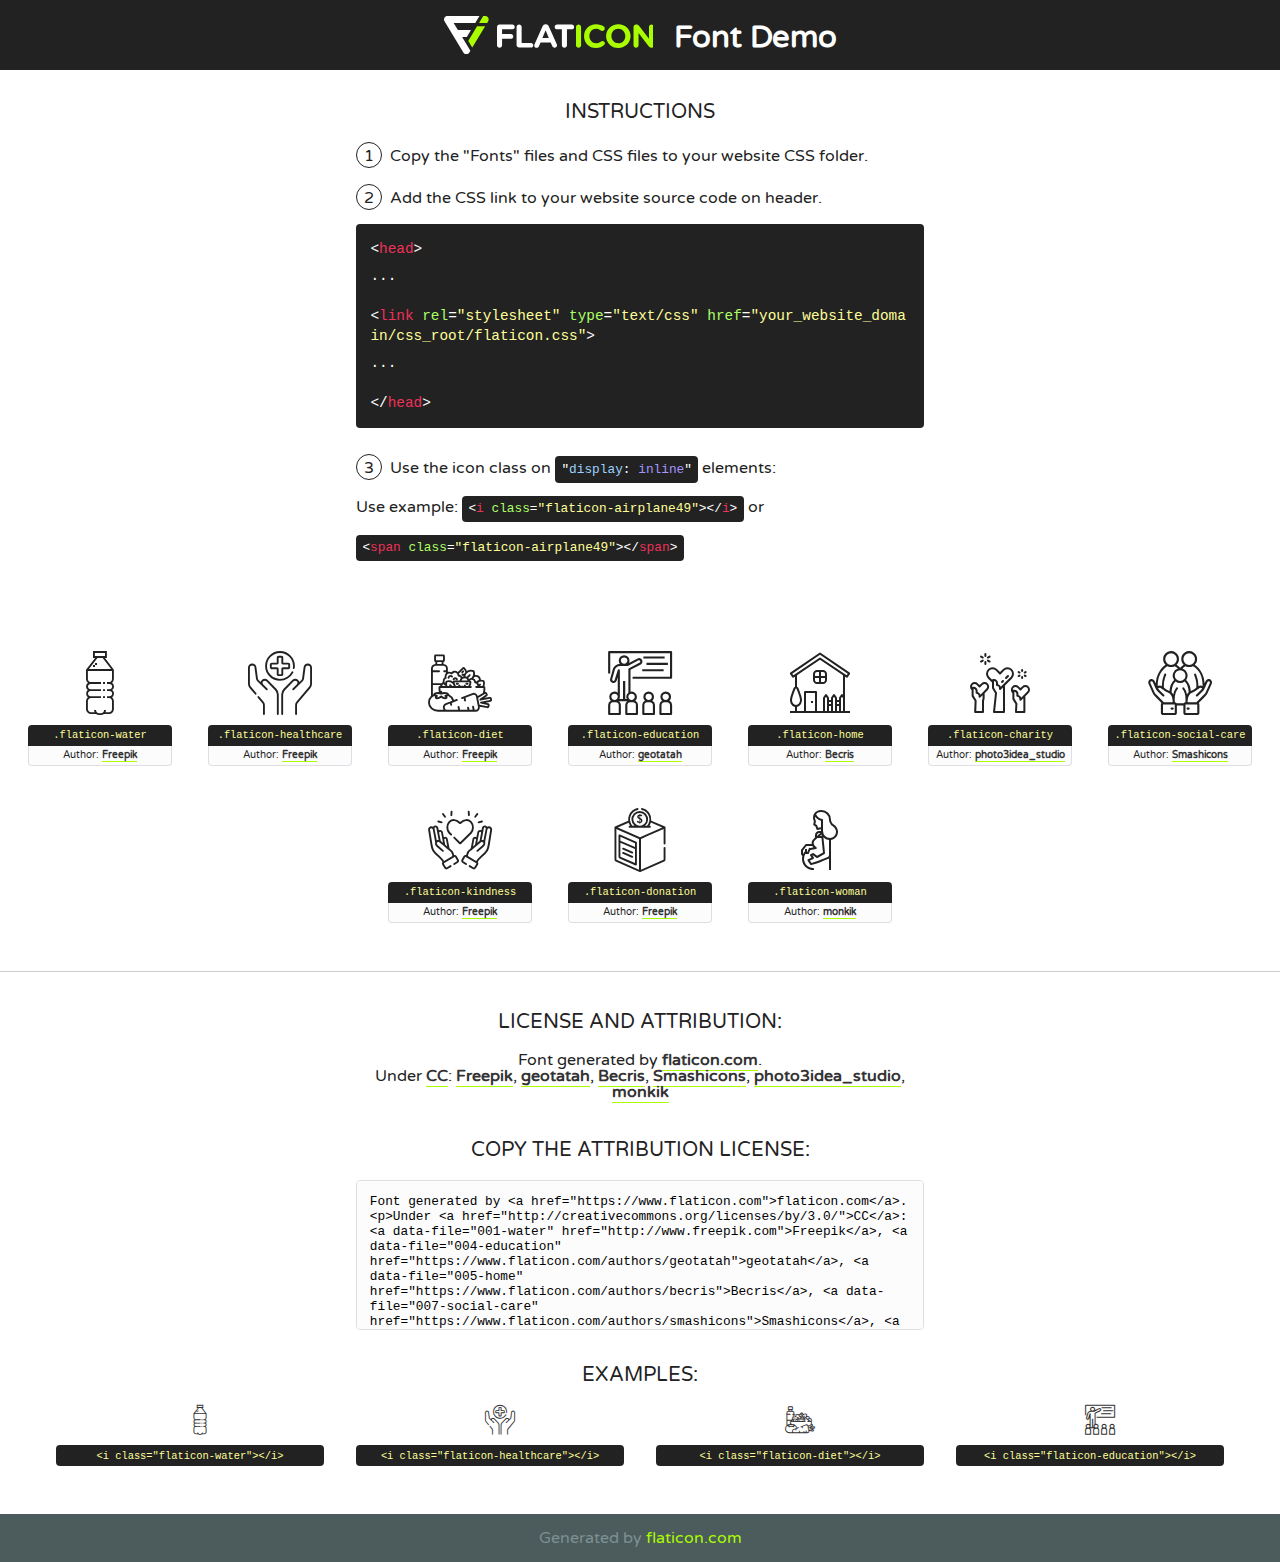
<file: lib/flaticon/font/flaticon.html>
<!DOCTYPE html>
<!--
  Flaticon icon font: Flaticon
  Creation date: 30/09/2020 10:47
-->
<html>
<!DOCTYPE html>
<html>

<head>
    <title>Flaticon WebFont</title>
    <link href="http://fonts.googleapis.com/css?family=Varela+Round" rel="stylesheet" type="text/css" />
    <link rel="stylesheet" type="text/css" href="flaticon.css">
    <meta charset="UTF-8">
    <style>
    html, body, div, span, applet, object, iframe,
    h1, h2, h3, h4, h5, h6, p, blockquote, pre,
    a, abbr, acronym, address, big, cite, code,
    del, dfn, em, img, ins, kbd, q, s, samp,
    small, strike, strong, sub, sup, tt, var,
    b, u, i, center,
    dl, dt, dd, ol, ul, li,
    fieldset, form, label, legend,
    table, caption, tbody, tfoot, thead, tr, th, td,
    article, aside, canvas, details, embed, 
    figure, figcaption, footer, header, hgroup, 
    menu, nav, output, ruby, section, summary,
    time, mark, audio, video {
        margin: 0;
        padding: 0;
        border: 0;
        font-size: 100%;
        font: inherit;
        vertical-align: baseline;
    }
    /* HTML5 display-role reset for older browsers */
    article, aside, details, figcaption, figure, 
    footer, header, hgroup, menu, nav, section {
        display: block;
    }
    body {
        line-height: 1;
    }
    ol, ul {
        list-style: none;
    }
    blockquote, q {
        quotes: none;
    }
    blockquote:before, blockquote:after,
    q:before, q:after {
        content: '';
        content: none;
    }
    table {
        border-collapse: collapse;
        border-spacing: 0;
    }
    body {
        font-family: 'Varela Round', Helvetica, Arial, sans-serif;
        font-size: 16px;
        color: #222;
    }
    a {
        color: #333;
        border-bottom: 1px solid #a9fd00;
        font-weight: bold;
        text-decoration: none;
    }
    * {
        -moz-box-sizing: border-box;
        -webkit-box-sizing: border-box;
        box-sizing: border-box;
        margin: 0;
        padding: 0;
    }
    [class^="flaticon-"]:before, [class*=" flaticon-"]:before, [class^="flaticon-"]:after, [class*=" flaticon-"]:after {
        font-family: Flaticon;
        font-size: 30px;
        font-style: normal;
        margin-left: 20px;
        color: #333;
    }
    .wrapper {
        max-width: 600px;
        margin: auto;
        padding: 0 1em;
    }
    .title {
        font-size: 1.25em;
        text-align: center;
        margin-bottom: 1em;
        text-transform: uppercase;
    }
    header {
        text-align: center;
        background-color: #222;
        color: #fff;
        padding: 1em;
    }
    header .logo {
        width: 210px;
        height: 38px;
        display: inline-block;
        vertical-align: middle;
        margin-right: 1em;
        border: none;
    }
    header strong {
        font-size: 1.95em;
        font-weight: bold;
        vertical-align: middle;
        margin-top: 5px;
        display: inline-block;
    }
    .demo {
        margin: 2em auto;
        line-height: 1.25em;
    }
    .demo ul li {
        margin-bottom: 1em;
    }
    .demo ul li .num {
        color: #222;
        border-radius: 20px;
        display: inline-block;
        width: 26px;
        padding: 3px;
        height: 26px;
        text-align: center;
        margin-right: 0.5em;
        border: 1px solid #222;
    }
    .demo ul li code {
        background-color: #222;
        border-radius: 4px;
        padding: 0.25em 0.5em;
        display: inline-block;
        color: #fff;
        font-family: Consolas,Monaco,Lucida Console,Liberation Mono,DejaVu Sans Mono,Bitstream Vera Sans Mono,Courier New, monospace;
        font-weight: lighter;
        margin-top: 1em;
        font-size: 0.8em;
        word-break: break-all;
    }
    .demo ul li code.big {
        padding: 1em;
        font-size: 0.9em;
    }
    .demo ul li code .red {
        color: #EF3159;
    }
    .demo ul li code .green {
        color: #ACFF65;
    }
    .demo ul li code .yellow {
        color: #FFFF99;
    }
    .demo ul li code .blue {
        color: #99D3FF;
    }
    .demo ul li code .purple {
        color: #A295FF;
    }
    .demo ul li code .dots {
        margin-top: 0.5em;
        display: block;
    }
    #glyphs {
        border-bottom: 1px solid #ccc;
        padding: 2em 0;
        text-align: center;
    }
    .glyph {
        display: inline-block;
        width: 9em;
        margin: 1em;
        text-align: center;
        vertical-align: top;
        background: #FFF;
    }
    .glyph .glyph-icon {
        padding: 10px;
        display: block;
        font-family:"Flaticon";
        font-size: 64px;
        line-height: 1;
    }
    .glyph .glyph-icon:before {
        font-size: 64px;
        color: #222;
        margin-left: 0;
    }
    .class-name {
        font-size: 0.65em;
        background-color: #222;
        color: #fff;
        border-radius: 4px 4px 0 0;
        padding: 0.5em;
        color: #FFFF99;
        font-family: Consolas,Monaco,Lucida Console,Liberation Mono,DejaVu Sans Mono,Bitstream Vera Sans Mono,Courier New, monospace;
    }
    .author-name {
        font-size: 0.6em;
        background-color: #fcfcfd;
        border: 1px solid #DEDEE4;
        border-top: 0;
        border-radius: 0 0 4px 4px;
        padding: 0.5em;
    }
    .class-name:last-child {
        font-size: 10px;
        color:#888;
    }
    .class-name:last-child a {
        font-size: 10px;
        color:#555;
    }
    .class-name:last-child a:hover {
        color:#a9fd00;
    }
    .glyph > input {
        display: block;
        width: 100px;
        margin: 5px auto;
        text-align: center;
        font-size: 12px;
        cursor: text;
    }
    .glyph > input.icon-input {
        font-family:"Flaticon";
        font-size: 16px;
        margin-bottom: 10px;
    }
    .attribution .title {
        margin-top: 2em;
    }
    .attribution textarea {
        background-color: #fcfcfd;
        padding: 1em;
        border: none;
        box-shadow: none;
        border: 1px solid #DEDEE4;
        border-radius: 4px;
        resize: none;
        width: 100%;
        height: 150px;
        font-size: 0.8em;
        font-family: Consolas,Monaco,Lucida Console,Liberation Mono,DejaVu Sans Mono,Bitstream Vera Sans Mono,Courier New, monospace;
        -webkit-appearance: none;
    }
    .iconsuse {
        margin: 2em auto;
        text-align: center;
        max-width: 1200px;
    }
    .iconsuse:after {
        content: '';
        display: table;
        clear: both;
    }
    .iconsuse .image {
        float: left;
        width: 25%;
        padding: 0 1em;
    }
    .iconsuse .image p {
        margin-bottom: 1em;
    }
    .iconsuse .image span {
        display: block;
        font-size: 0.65em;
        background-color: #222;
        color: #fff;
        border-radius: 4px;
        padding: 0.5em;
        color: #FFFF99;
        margin-top: 1em;
        font-family: Consolas,Monaco,Lucida Console,Liberation Mono,DejaVu Sans Mono,Bitstream Vera Sans Mono,Courier New, monospace;
    }
    #footer {
        text-align: center;
        background-color: #4C5B5C;
        color: #7c9192;
        padding: 1em;
    }
    #footer a {
        border: none;
        color: #a9fd00;
        font-weight: normal;
    }
    @media (max-width: 960px) {
        .iconsuse .image {
            width: 50%;
        }
    }
    @media (max-width: 560px) {
        .iconsuse .image {
            width: 100%;
        }
    }
    </style>
</head>

<body class="characters-off">

    <header>
        <a href="https://www.flaticon.com" target="_blank" class="logo">
            <svg version="1.1" xmlns="http://www.w3.org/2000/svg" xmlns:xlink="http://www.w3.org/1999/xlink" xmlns:a="http://ns.adobe.com/AdobeSVGViewerExtensions/3.0/" viewBox="0 0 560.875 102.036" enable-background="new 0 0 560.875 102.036" xml:space="preserve">
                <defs>
                </defs>
                <g>
                    <g class="letters">
                        <path fill="#ffffff" d="M141.596,29.675c0-3.777,2.985-6.767,6.764-6.767h34.438c3.426,0,6.15,2.728,6.15,6.15
                        c0,3.43-2.724,6.149-6.15,6.149h-27.674v13.091h23.719c3.429,0,6.151,2.724,6.151,6.15c0,3.43-2.723,6.149-6.151,6.149h-23.719
                        v17.574c0,3.773-2.986,6.761-6.764,6.761c-3.779,0-6.764-2.989-6.764-6.761V29.675z"></path>
                        <path fill="#ffffff" d="M193.844,29.149c0-3.781,2.985-6.767,6.764-6.767c3.776,0,6.763,2.985,6.763,6.767v42.957h25.039
                        c3.426,0,6.149,2.726,6.149,6.153c0,3.425-2.723,6.15-6.149,6.15h-31.802c-3.779,0-6.764-2.986-6.764-6.768V29.149z"></path>
                        <path fill="#ffffff" d="M241.891,75.71l21.438-48.407c1.492-3.341,4.215-5.357,7.906-5.357h0.792
                        c3.686,0,6.323,2.017,7.815,5.357l21.439,48.407c0.436,0.967,0.701,1.845,0.701,2.723c0,3.602-2.809,6.501-6.414,6.501
                        c-3.161,0-5.269-1.845-6.499-4.655l-4.132-9.661h-27.059l-4.301,10.102c-1.144,2.631-3.426,4.214-6.237,4.214
                        c-3.517,0-6.24-2.81-6.24-6.325C241.1,77.64,241.451,76.677,241.891,75.71z M279.932,58.666l-8.521-20.297l-8.526,20.297H279.932
                        z"></path>
                        <path fill="#ffffff" d="M314.864,35.387H301.86c-3.429,0-6.239-2.813-6.239-6.238c0-3.429,2.811-6.24,6.239-6.24h39.533
                        c3.426,0,6.237,2.811,6.237,6.24c0,3.425-2.811,6.238-6.237,6.238h-13.001v42.785c0,3.773-2.99,6.761-6.764,6.761
                        c-3.779,0-6.764-2.989-6.764-6.761V35.387z"></path>
                        <path fill="#A9FD00" d="M352.615,29.149c0-3.781,2.985-6.767,6.767-6.767c3.774,0,6.761,2.985,6.761,6.767v49.024
                        c0,3.773-2.987,6.761-6.761,6.761c-3.781,0-6.767-2.989-6.767-6.761V29.149z"></path>
                        <path fill="#A9FD00" d="M374.132,53.836v-0.179c0-17.481,13.178-31.801,32.065-31.801c9.22,0,15.459,2.458,20.557,6.238
                        c1.402,1.054,2.637,2.985,2.637,5.357c0,3.692-2.985,6.59-6.681,6.59c-1.845,0-3.071-0.702-4.044-1.319
                        c-3.776-2.813-7.729-4.393-12.562-4.393c-10.364,0-17.831,8.611-17.831,19.154v0.173c0,10.542,7.291,19.329,17.831,19.329
                        c5.715,0,9.492-1.756,13.359-4.834c1.049-0.874,2.458-1.491,4.039-1.491c3.429,0,6.325,2.813,6.325,6.236
                        c0,2.106-1.056,3.78-2.282,4.834c-5.539,4.834-12.036,7.733-21.878,7.733C387.572,85.464,374.132,71.493,374.132,53.836z"></path>
                        <path fill="#A9FD00" d="M433.009,53.836v-0.179c0-17.481,13.79-31.801,32.766-31.801c18.981,0,32.592,14.143,32.592,31.628v0.173
                        c0,17.483-13.785,31.807-32.769,31.807C446.625,85.464,433.009,71.32,433.009,53.836z M484.224,53.836v-0.179
                        c0-10.539-7.725-19.326-18.626-19.326c-10.893,0-18.449,8.611-18.449,19.154v0.173c0,10.542,7.73,19.329,18.626,19.329
                        C476.676,72.986,484.224,64.378,484.224,53.836z"></path>
                        <path fill="#A9FD00" d="M506.233,29.321c0-3.774,2.99-6.763,6.767-6.763h1.401c3.252,0,5.183,1.583,7.029,3.953l26.093,34.265
                        V29.059c0-3.692,2.99-6.677,6.681-6.677c3.683,0,6.671,2.985,6.671,6.677v48.934c0,3.78-2.987,6.765-6.764,6.765h-0.436
                        c-3.257,0-5.188-1.581-7.034-3.953l-27.056-35.492v32.944c0,3.687-2.985,6.676-6.678,6.676c-3.683,0-6.673-2.989-6.673-6.676
                        V29.321z"></path>
                    </g>
                    <g class="insignia">
                        <path fill="#ffffff" d="M48.372,56.137h12.517l11.156-18.537H37.186L25.688,18.539h57.825L94.668,0H9.271
                        C5.925,0,2.842,1.801,1.198,4.716c-1.644,2.907-1.593,6.482,0.134,9.343l50.38,83.501c1.678,2.781,4.689,4.476,7.938,4.476
                        c3.246,0,6.257-1.695,7.935-4.476l2.898-4.804L48.372,56.137z"></path>
                        <g class="i">
                            <path fill="#A9FD00" d="M93.575,18.539h0.031v0.004l21.652,0.004l2.705-4.488c1.727-2.861,1.778-6.436,0.133-9.343
                            C116.454,1.801,113.371,0,110.026,0h-5.294L93.575,18.539z"></path>
                            <polygon fill="#A9FD00" points="88.291,27.356 64.725,66.486 75.519,84.404 109.942,27.356"></polygon>
                        </g>
                    </g>
                </g>
            </svg>
        </a>
        <strong>Font Demo</strong>
    </header>


    <section class="demo wrapper">

        <p class="title">Instructions</p>

        <ul>
            <li>
                <span class="num">1</span>Copy the "Fonts" files and CSS files to your website CSS folder.
            </li>
            <li>
                <span class="num">2</span>Add the CSS link to your website source code on header.
                <code class="big">
                    &lt;<span class="red">head</span>&gt;
                    <br/><span class="dots">...</span>
                    <br/>&lt;<span class="red">link</span> <span class="green">rel</span>=<span class="yellow">"stylesheet"</span> <span class="green">type</span>=<span class="yellow">"text/css"</span> <span class="green">href</span>=<span class="yellow">"your_website_domain/css_root/flaticon.css"</span>&gt;
                    <br/><span class="dots">...</span>
                    <br/>&lt;/<span class="red">head</span>&gt;
                </code>
            </li>

            <li>
                <p>
                    <span class="num">3</span>Use the icon class on <code>"<span class="blue">display</span>:<span class="purple"> inline</span>"</code> elements:
                    <br />
                    Use example: <code>&lt;<span class="red">i</span> <span class="green">class</span>=<span class="yellow">&quot;flaticon-airplane49&quot;</span>&gt;&lt;/<span class="red">i</span>&gt;</code> or <code>&lt;<span class="red">span</span> <span class="green">class</span>=<span class="yellow">&quot;flaticon-airplane49&quot;</span>&gt;&lt;/<span class="red">span</span>&gt;</code>
            </li>
        </ul>

    </section>




   <section id="glyphs">          
    
      
        <div class="glyph"><div class="glyph-icon flaticon-water"></div>
            <div class="class-name">.flaticon-water</div>
            <div class="author-name">Author: <a data-file="001-water" href="http://www.freepik.com">Freepik</a> </div> 
        </div>        
        
        <div class="glyph"><div class="glyph-icon flaticon-healthcare"></div>
            <div class="class-name">.flaticon-healthcare</div>
            <div class="author-name">Author: <a data-file="002-healthcare" href="http://www.freepik.com">Freepik</a> </div> 
        </div>        
        
        <div class="glyph"><div class="glyph-icon flaticon-diet"></div>
            <div class="class-name">.flaticon-diet</div>
            <div class="author-name">Author: <a data-file="003-diet" href="http://www.freepik.com">Freepik</a> </div> 
        </div>        
        
        <div class="glyph"><div class="glyph-icon flaticon-education"></div>
            <div class="class-name">.flaticon-education</div>
            <div class="author-name">Author: <a data-file="004-education" href="https://www.flaticon.com/authors/geotatah">geotatah</a> </div> 
        </div>        
        
        <div class="glyph"><div class="glyph-icon flaticon-home"></div>
            <div class="class-name">.flaticon-home</div>
            <div class="author-name">Author: <a data-file="005-home" href="https://www.flaticon.com/authors/becris">Becris</a> </div> 
        </div>        
        
        <div class="glyph"><div class="glyph-icon flaticon-charity"></div>
            <div class="class-name">.flaticon-charity</div>
            <div class="author-name">Author: <a data-file="006-charity" href="https://www.flaticon.com/authors/photo3idea-studio">photo3idea_studio</a> </div> 
        </div>        
        
        <div class="glyph"><div class="glyph-icon flaticon-social-care"></div>
            <div class="class-name">.flaticon-social-care</div>
            <div class="author-name">Author: <a data-file="007-social-care" href="https://www.flaticon.com/authors/smashicons">Smashicons</a> </div> 
        </div>        
        
        <div class="glyph"><div class="glyph-icon flaticon-kindness"></div>
            <div class="class-name">.flaticon-kindness</div>
            <div class="author-name">Author: <a data-file="008-kindness" href="http://www.freepik.com">Freepik</a> </div> 
        </div>        
        
        <div class="glyph"><div class="glyph-icon flaticon-donation"></div>
            <div class="class-name">.flaticon-donation</div>
            <div class="author-name">Author: <a data-file="009-donation" href="http://www.freepik.com">Freepik</a> </div> 
        </div>        
        
        <div class="glyph"><div class="glyph-icon flaticon-woman"></div>
            <div class="class-name">.flaticon-woman</div>
            <div class="author-name">Author: <a data-file="010-woman" href="https://www.flaticon.com/authors/monkik">monkik</a> </div> 
        </div>        
        

    </section>



    <section class="attribution wrapper"   style="text-align:center;">

      <div class="title">License and attribution:</div><div class="attrDiv">Font generated by <a href="https://www.flaticon.com">flaticon.com</a>. <div><p>Under <a href="http://creativecommons.org/licenses/by/3.0/">CC</a>: <a data-file="001-water" href="http://www.freepik.com">Freepik</a>, <a data-file="004-education" href="https://www.flaticon.com/authors/geotatah">geotatah</a>, <a data-file="005-home" href="https://www.flaticon.com/authors/becris">Becris</a>, <a data-file="007-social-care" href="https://www.flaticon.com/authors/smashicons">Smashicons</a>, <a data-file="006-charity" href="https://www.flaticon.com/authors/photo3idea-studio">photo3idea_studio</a>, <a data-file="010-woman" href="https://www.flaticon.com/authors/monkik">monkik</a></p>  </div>
      </div>
      <div class="title">Copy the Attribution License:</div>

    <textarea onclick="this.focus();this.select();">Font generated by &lt;a href=&quot;https://www.flaticon.com&quot;&gt;flaticon.com&lt;/a&gt;. <p>Under <a href="http://creativecommons.org/licenses/by/3.0/">CC</a>: <a data-file="001-water" href="http://www.freepik.com">Freepik</a>, <a data-file="004-education" href="https://www.flaticon.com/authors/geotatah">geotatah</a>, <a data-file="005-home" href="https://www.flaticon.com/authors/becris">Becris</a>, <a data-file="007-social-care" href="https://www.flaticon.com/authors/smashicons">Smashicons</a>, <a data-file="006-charity" href="https://www.flaticon.com/authors/photo3idea-studio">photo3idea_studio</a>, <a data-file="010-woman" href="https://www.flaticon.com/authors/monkik">monkik</a></p>  
     </textarea>

    </section>

    <section class="iconsuse">

          <div class="title">Examples:</div>            
             
            <div class="image">
                <p>
                    <i class="glyph-icon flaticon-water"></i> 
                    <span>&lt;i class=&quot;flaticon-water&quot;&gt;&lt;/i&gt;</span>
                </p>
            </div>
            
            <div class="image">
                <p>
                    <i class="glyph-icon flaticon-healthcare"></i> 
                    <span>&lt;i class=&quot;flaticon-healthcare&quot;&gt;&lt;/i&gt;</span>
                </p>
            </div>
            
            <div class="image">
                <p>
                    <i class="glyph-icon flaticon-diet"></i> 
                    <span>&lt;i class=&quot;flaticon-diet&quot;&gt;&lt;/i&gt;</span>
                </p>
            </div>
            
            <div class="image">
                <p>
                    <i class="glyph-icon flaticon-education"></i> 
                    <span>&lt;i class=&quot;flaticon-education&quot;&gt;&lt;/i&gt;</span>
                </p>
            </div>
                       
        </div>
                            
    </section>

<div id="footer">
    <div>Generated by <a href="https://www.flaticon.com">flaticon.com</a>
    </div>
</div>



</body>
</html>
</file>
<file: style.css>
body{
  background-color: #e9f7f9;
}

.sky_body {
  background-image: url('https://static.vecteezy.com/system/resources/previews/001/176/927/original/blue-and-white-abstract-background-vector.jpg');
  background-size: cover;
  background-position: center;
  color: #ffffff;
  text-align: center;
  padding: 100px 20px;
  display: flex;
  align-items: center;
  justify-content: center;
  height: 90vh;
  position: relative;
}

@media (max-width: 768px) {
  .sky_body{
      height: max-content;
      padding: 2rem 1rem;
  }
}

.hero {
  background: linear-gradient(135deg, #bfe9fe, #4eacf4);
  color: #ffffff;
  text-align: center;
  padding: 100px 20px;
  display: flex;
  align-items: center;
  justify-content: center;
  height: 80vh;
  position: relative;
  overflow: hidden;
}

/* Content Wrapper */
.hero-content {
  z-index: 2;
  margin: 0 auto;
}

/* Heading Styling */
.hero h1 {
  font-size: 3rem;
  font-weight: bold;
  margin-bottom: 20px;
  text-shadow: 2px 2px 10px rgba(0, 0, 0, 0.3);
}

/* Paragraph Styling */
.hero p {
  font-size: 1.25rem;
  margin-bottom: 30px;
  line-height: 1.5;
}
.hero label{
  text-align: left;
}

/* Background Element (Optional) */
.hero::before {
  content: "";
  position: absolute;
  top: -50px;
  right: -50px;
  width: 400px;
  height: 400px;
  background: rgba(255, 255, 255, 0.2);
  border-radius: 50%;
  z-index: 1;
  animation: float 6s ease-in-out infinite;
}

.hero::after {
  content: "";
  position: absolute;
  bottom: -50px;
  left: -50px;
  width: 300px;
  height: 300px;
  background: rgba(255, 255, 255, 0.15);
  border-radius: 50%;
  z-index: 1;
  animation: float 8s ease-in-out infinite reverse;
}

/* Float Animation */
@keyframes float {
  0%, 100% {
    transform: translateY(0);
  }
  50% {
    transform: translateY(-20px);
  }
}


/* Contact Us Section */
.contact-us-section {
    padding: 40px 20px;
    background-color: #ffffff80;
    border: 2px solid #bfe9fe;
    box-shadow: 0 4px 6px rgba(0, 0, 0, 0.1);
    margin: auto;
    max-width: 800px;
    border-radius: 8px;
    transition: transform 0.3s ease, box-shadow 0.3s ease;
}
.contact-us-section:hover {
  transform: translateY(-5px);
  box-shadow: 0 12px 24px rgba(0, 0, 0, 0.2);
}

/* Section Header */
.contact-container h3 {
    text-align: center;
    color: #333;
    font-size: 1.8em;
    margin-bottom: 10px;
}

.contact-container p {
    text-align: center;
    color: #666;
    margin-bottom: 20px;
}

/* Form Container */
.contact-form {
    display: flex;
    flex-wrap: wrap;
    gap: 20px;
    justify-content: space-between;
}

/* Form Sides */
.form-left, .form-right {
    flex: 1 1 48%;
}

/* Form Group */
.form-group {
    margin-bottom: 15px;
}

.form-group label {
    display: block;
    margin-bottom: 5px;
    font-weight: bold;
    color: #444;
}

.form-group input, 
.form-group textarea {
    width: 100%;
    padding: 10px;
    border: 1px solid #ddd;
    border-radius: 5px;
    font-size: 14px;
    transition: border-color 0.3s ease;
}

.form-group input:focus, 
.form-group textarea:focus {
    border-color: #007bff;
    outline: none;
}

/* Textarea */
.form-group textarea {
    resize: none;
}

/* Button Styles */
.submit-btn {
    display: inline-block;
    padding: 12px 20px;
    color: #fff;
    background-color: #007bff;
    border: none;
    border-radius: 5px;
    font-size: 16px;
    cursor: pointer;
    transition: background-color 0.3s ease;
    text-align: center;
}

.submit-btn:hover {
    background-color: #0056b3;
}

.submit-btn i {
    margin-right: 5px;
}

/* Icons */
.contact-container i {
    color: #007bff;
    margin-right: 5px;
}

/* Responsive Design */
@media (max-width: 768px) {
    .form-left, .form-right {
        flex: 1 1 100%;
    }
}

/*Footer*/

.footer {
    background-color: #0c2e48;
    color: #dfe6e9;
    font-family: Arial, sans-serif;
    padding: 50px 20px;
  }

  .footer-top {
    display: flex;
    flex-wrap: wrap;
    justify-content: space-between;
    align-items: flex-start;
    border-bottom: 1px solid #444;
    padding-bottom: 20px;
  }

  .footer-logo-section {
    flex: 1;
    margin-bottom: 20px;
  }

  .footer-logo {
    width: 220px;
    margin-bottom: 15px;
    border: 3px solid skyblue;
  }

  .footer-info,
  .footer-links,
  .footer-cta {
    flex: 1;
    margin-bottom: 20px;
  }

  .footer-info h3,
  .footer-links h3 {
    font-size: 18px;
    margin-bottom: 20px;
    color: #bfe9fe;
  }

  .footer-info p,
  .footer-info a,
  .footer-links a {
    margin: 5px 0;
    color: #bfe9fe;
    opacity: 0.6;
    text-decoration: none;
    display: flex;
    align-items: center;
  }

  .footer-info p:hover,
  .footer-info a:hover,
  .footer-links a:hover{
    opacity: 1;
  }

  .footer-info p i,
  .footer-links a i {
    margin-right: 10px;
  }

  .cta-button {
    display: inline-block;
    background-color: #bfe9fe;
    color:#0c2e48;
    padding: 10px 20px;
    border-radius: 30px;
    text-decoration: none;
    font-size: 16px;
    font-weight: 700;
    margin-top: 20px;
  }

  /* Responsive Design */
  @media (max-width: 768px) {
    .footer-top {
      flex-direction: column;
      align-items: center;
    }

    .footer-logo-section,
    .footer-info,
    .footer-links,
    .footer-cta {
      text-align: center;
    }

    .footer-info p,
    .footer-links a {
      justify-content: center;
    }
  }
</file>
<file: lib/flaticon/font/flaticon.css>
/*
  	Flaticon icon font: Flaticon
  	Creation date: 30/09/2020 10:47
  	*/

@font-face {
  font-family: "Flaticon";
  src: url("./Flaticon.eot");
  src: url("./Flaticon.eot?#iefix") format("embedded-opentype"),
       url("./Flaticon.woff2") format("woff2"),
       url("./Flaticon.woff") format("woff"),
       url("./Flaticon.ttf") format("truetype"),
       url("./Flaticon.svg#Flaticon") format("svg");
  font-weight: normal;
  font-style: normal;
}

@media screen and (-webkit-min-device-pixel-ratio:0) {
  @font-face {
    font-family: "Flaticon";
    src: url("./Flaticon.svg#Flaticon") format("svg");
  }
}

[class^="flaticon-"]:before, [class*=" flaticon-"]:before,
[class^="flaticon-"]:after, [class*=" flaticon-"]:after {   
  font-family: Flaticon;
        font-size: 20px;
font-style: normal;
margin-left: 20px;
}

.flaticon-water:before { content: "\f100"; }
.flaticon-healthcare:before { content: "\f101"; }
.flaticon-diet:before { content: "\f102"; }
.flaticon-education:before { content: "\f103"; }
.flaticon-home:before { content: "\f104"; }
.flaticon-charity:before { content: "\f105"; }
.flaticon-social-care:before { content: "\f106"; }
.flaticon-kindness:before { content: "\f107"; }
.flaticon-donation:before { content: "\f108"; }
.flaticon-woman:before { content: "\f109"; }
</file>
